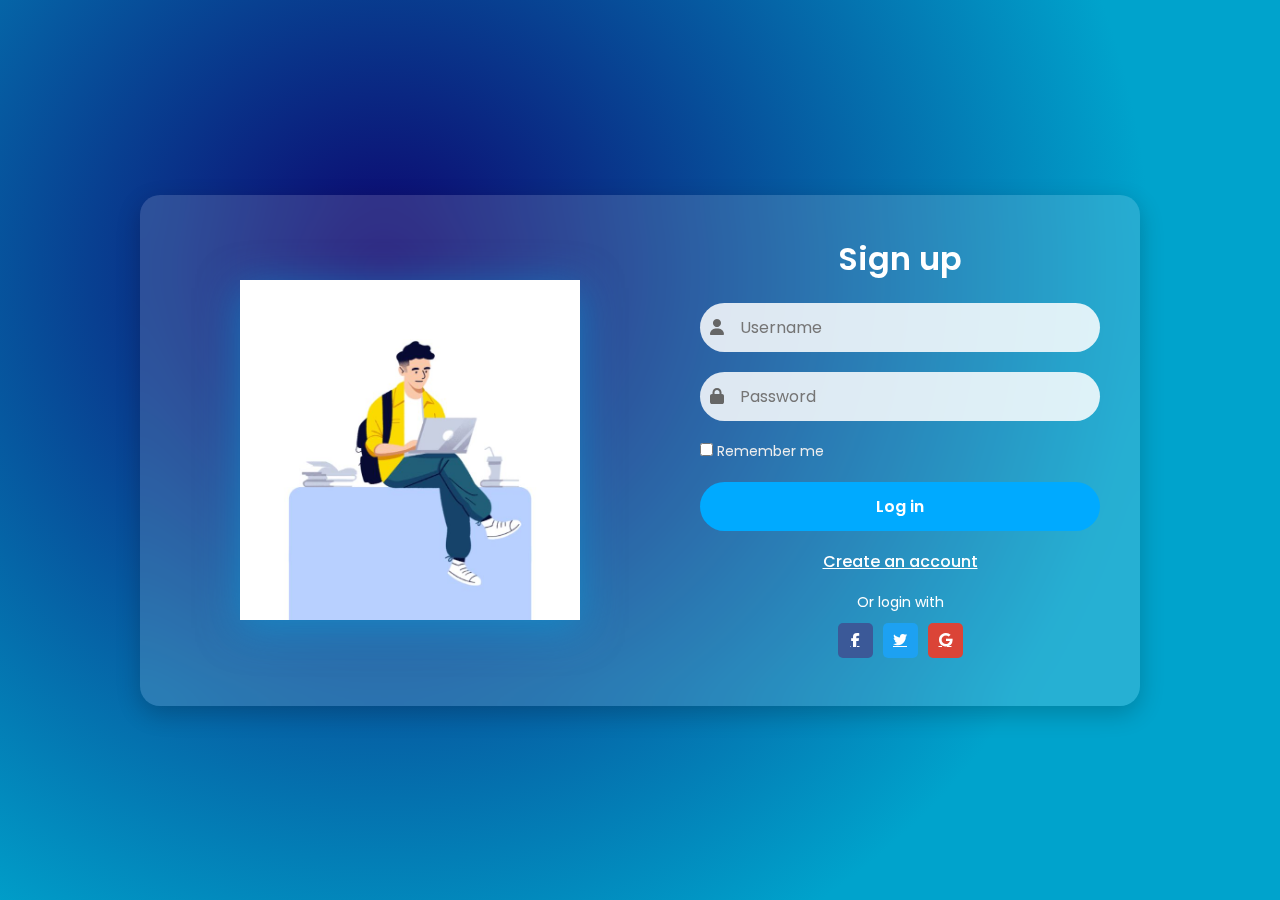
<file: index.html>
<!DOCTYPE html>
<html lang="en">
<head>
  <meta charset="UTF-8" />
  <meta name="viewport" content="width=device-width, initial-scale=1.0" />
  <title>Sign Up</title>
  <link rel="stylesheet" href="style.css" />
  <!-- Google Fonts -->
  <link href="https://fonts.googleapis.com/css2?family=Poppins:wght@400;600&display=swap" rel="stylesheet" />
  <!-- Font Awesome for icons -->
  <link rel="stylesheet" href="https://cdnjs.cloudflare.com/ajax/libs/font-awesome/6.5.0/css/all.min.css">
</head>
<body>
  <div class="container">
    <!-- Left side illustration -->
    <div class="illustration">
      <img src="humanbeing.jpg"/>
    </div>

    <!-- Right side form -->
    <div class="form-box">
      <h2>Sign up</h2>

      <form>
        <div class="input-box">
          <i class="fa fa-user"></i>
          <input type="text" placeholder="Username" required />
        </div>

        <div class="input-box">
          <i class="fa fa-lock"></i>
          <input type="password" placeholder="Password" required />
        </div>

        <div class="remember">
          <label><input type="checkbox" /> Remember me</label>
        </div>

        <button type="submit" class="btn">Log in</button>

        <p class="create">
          <a href="#">Create an account</a>
        </p>

        <div class="social-login">
          <p>Or login with</p>
          <div class="social-icons">
            <a href="#" class="fb"><i class="fab fa-facebook-f"></i></a>
            <a href="#" class="tw"><i class="fab fa-twitter"></i></a>
            <a href="#" class="gl"><i class="fab fa-google"></i></a>
          </div>
        </div>
      </form>
    </div>
  </div>
</body>
</html>
</file>
<file: style.css>
* {
  margin: 0;
  padding: 0;
  box-sizing: border-box;
  font-family: 'Poppins', sans-serif;
}

/* ===== BACKGROUND ===== */
body {
  display: flex;
  justify-content: center;
  align-items: center;
  height: 100vh;
  overflow: hidden;
  background: radial-gradient(circle at 30% 30%, #0d026c, #00a3cc 70%);
  position: relative;
}

/* Floating glow background */
.background::before,
.background::after {
  content: "";
  position: absolute;
  width: 400px;
  height: 400px;
  border-radius: 50%;
  background: radial-gradient(circle, rgba(255, 255, 255, 0.3), transparent 70%);
  filter: blur(100px);
  animation: float 8s ease-in-out infinite alternate;
}
.background::before {
  top: -100px;
  left: -100px;
}
.background::after {
  bottom: -150px;
  right: -150px;
  animation-delay: 2s;
}

@keyframes float {
  0% { transform: translateY(0); }
  100% { transform: translateY(-30px); }
}

/* ===== CONTAINER ===== */
.container {
  display: flex;
  align-items: center;
  justify-content: space-between;
  gap: 60px;
  background: rgba(255, 255, 255, 0.15);
  backdrop-filter: blur(20px);
  border-radius: 20px;
  box-shadow: 0 8px 25px rgba(0, 0, 0, 0.2);
  padding: 40px;
  width: 85%;
  max-width: 1000px;
  z-index: 5;
}

/* ===== ILLUSTRATION ===== */
.illustration {
  flex: 1;
  display: flex;
  justify-content: center;
}
.illustration img {
  width: 100%;
  max-width: 340px;
  animation: floatImg 3s ease-in-out infinite, glow 4s ease-in-out infinite;
  filter: drop-shadow(0 8px 20px rgba(0, 167, 225, 0.5));
}

@keyframes floatImg {
  0%, 100% { transform: translateY(0); }
  50% { transform: translateY(-10px); }
}

@keyframes glow {
  0%, 100% {
    filter: drop-shadow(0 8px 20px rgba(0, 167, 225, 0.4));
  }
  50% {
    filter: drop-shadow(0 8px 20px rgba(0, 167, 225, 0.8));
  }
}

/* ===== FORM ===== */
.form-box {
  flex: 1;
  max-width: 400px;
  animation: fadeInUp 1.2s ease forwards;
}

.form-box h2 {
  font-size: 32px;
  font-weight: 600;
  margin-bottom: 20px;
  color: #fff;
  text-align: center;
}

.input-box {
  position: relative;
  margin-bottom: 20px;
}

.input-box i {
  position: absolute;
  top: 50%;
  left: 10px;
  transform: translateY(-50%);
  color: #666;
}

.input-box input {
  width: 100%;
  padding: 12px 40px;
  border: none;
  border-radius: 25px;
  outline: none;
  font-size: 16px;
  background: rgba(255, 255, 255, 0.85);
  color: #333;
}

.input-box input:focus {
  box-shadow: 0 0 0 2px #00a7e1;
}

.remember {
  margin-bottom: 20px;
  font-size: 14px;
  color: #eee;
}

/* ===== BUTTON ===== */
.btn {
  width: 100%;
  padding: 12px 20px;
  background-color: #00aaff;
  color: #fff;
  border: none;
  border-radius: 25px;
  font-size: 16px;
  cursor: pointer;
  transition: 0.3s;
  font-weight: 600;
}

.btn:hover {
  background-color: #0088cc;
  transform: translateY(-3px) scale(1.02);
  box-shadow: 0 4px 12px rgba(0,136,204,0.4);
}

/* ===== CREATE ACCOUNT ===== */
.create {
  text-align: center;
  margin: 18px 0;
}

.create a {
  color: #fff;
  text-decoration: underline;
  font-weight: 500;
}

/* ===== SOCIAL LOGIN ===== */
.social-login {
  text-align: center;
  margin-bottom: 8px;
  color: #fff;
  font-size: 14px;
}

.social-login p {
  margin-bottom: 10px;
}

.social-icons {
  display: flex;
  justify-content: center;
  gap: 10px;
}

.social-icons a {
  width: 35px;
  height: 35px;
  display: flex;
  justify-content: center;
  align-items: center;
  border-radius: 5px;
  color: white;
  transition: all 0.3s ease;
}

.fb { background: #3b5998; }
.tw { background: #1da1f2; }
.gl { background: #db4437; }

.social-icons a:hover {
  transform: translateY(-3px) scale(1.1);
  box-shadow: 0 6px 10px rgba(255, 255, 255, 0.2);
}

/* ===== ANIMATIONS ===== */
@keyframes fadeInUp {
  from { opacity: 0; transform: translateY(40px); }
  to { opacity: 1; transform: translateY(0); }
}

/* ===== RESPONSIVE ===== */
@media (max-width: 768px) {
  .container {
    flex-direction: column;
    text-align: center;
    gap: 20px;
  }

  .illustration img {
    max-width: 250px;
  }

  .form-box {
    width: 100%;
    padding: 0 10px;
  }
}
</file>
